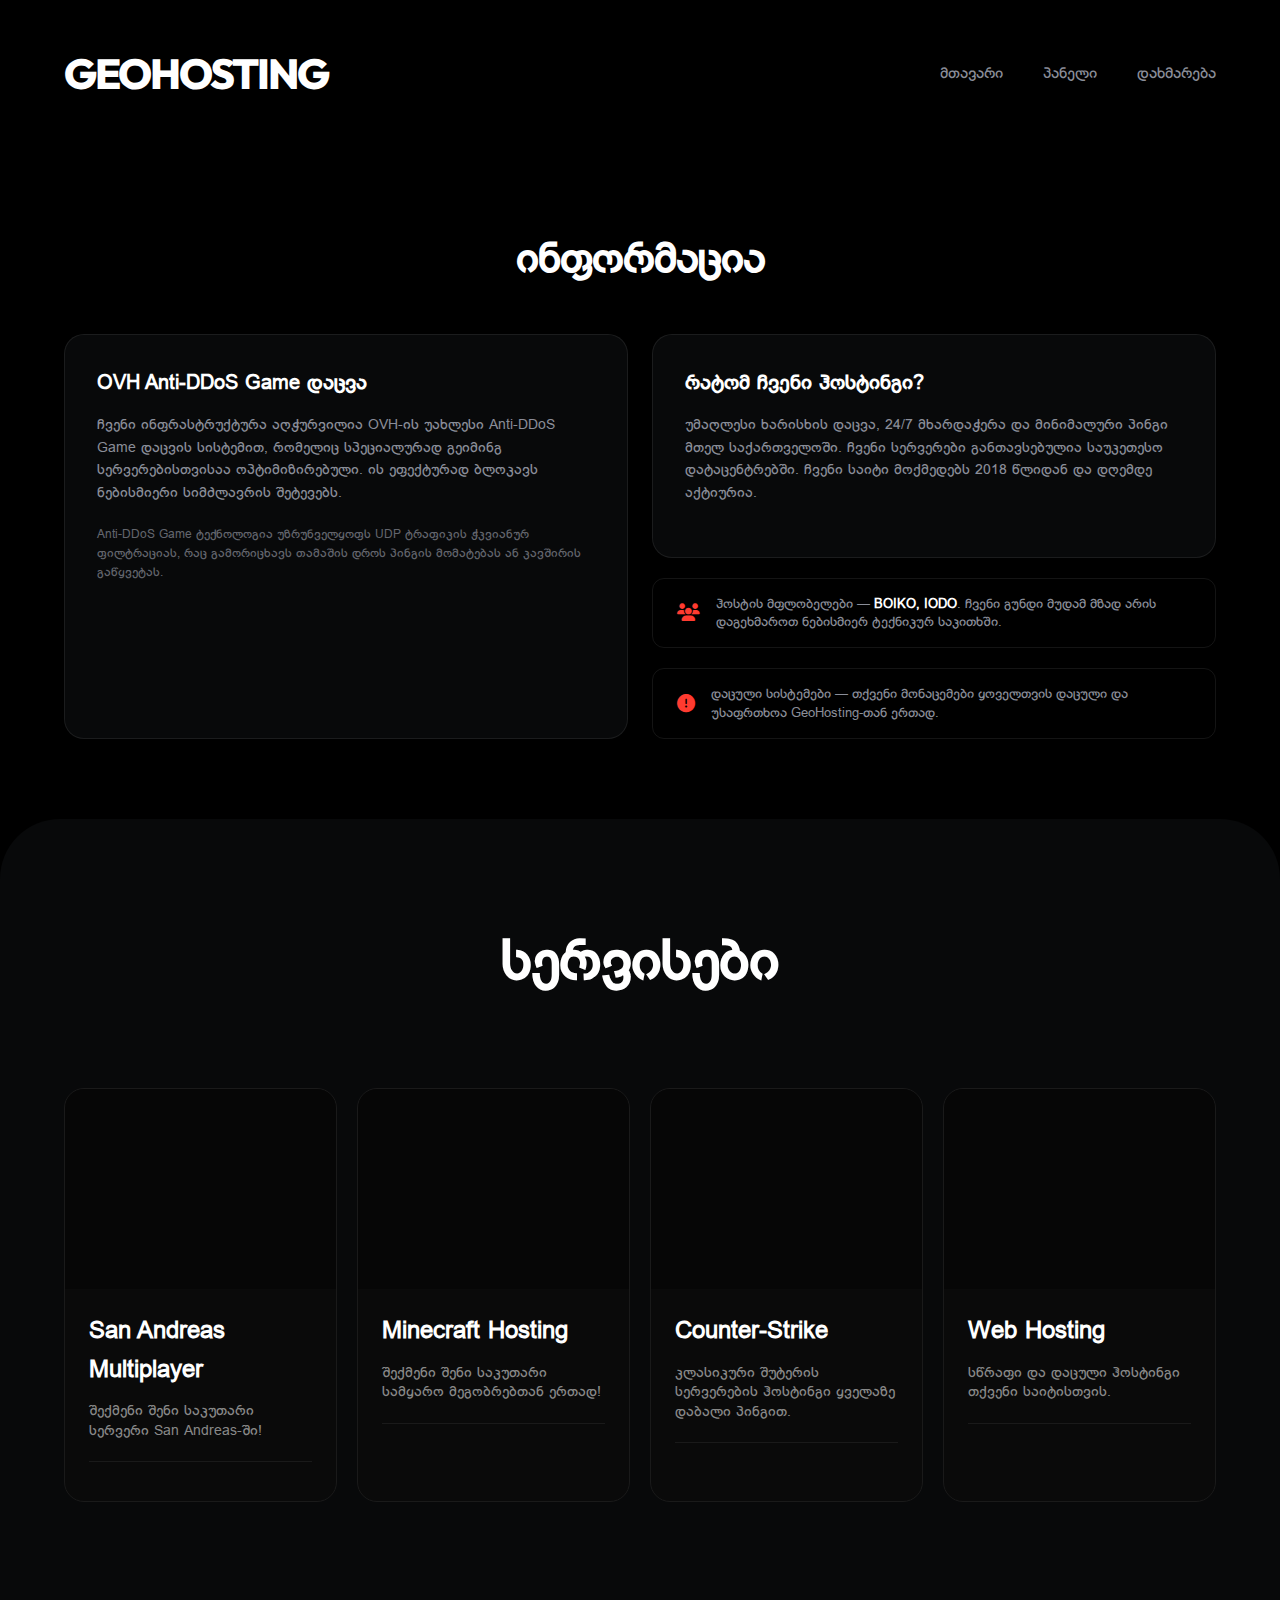
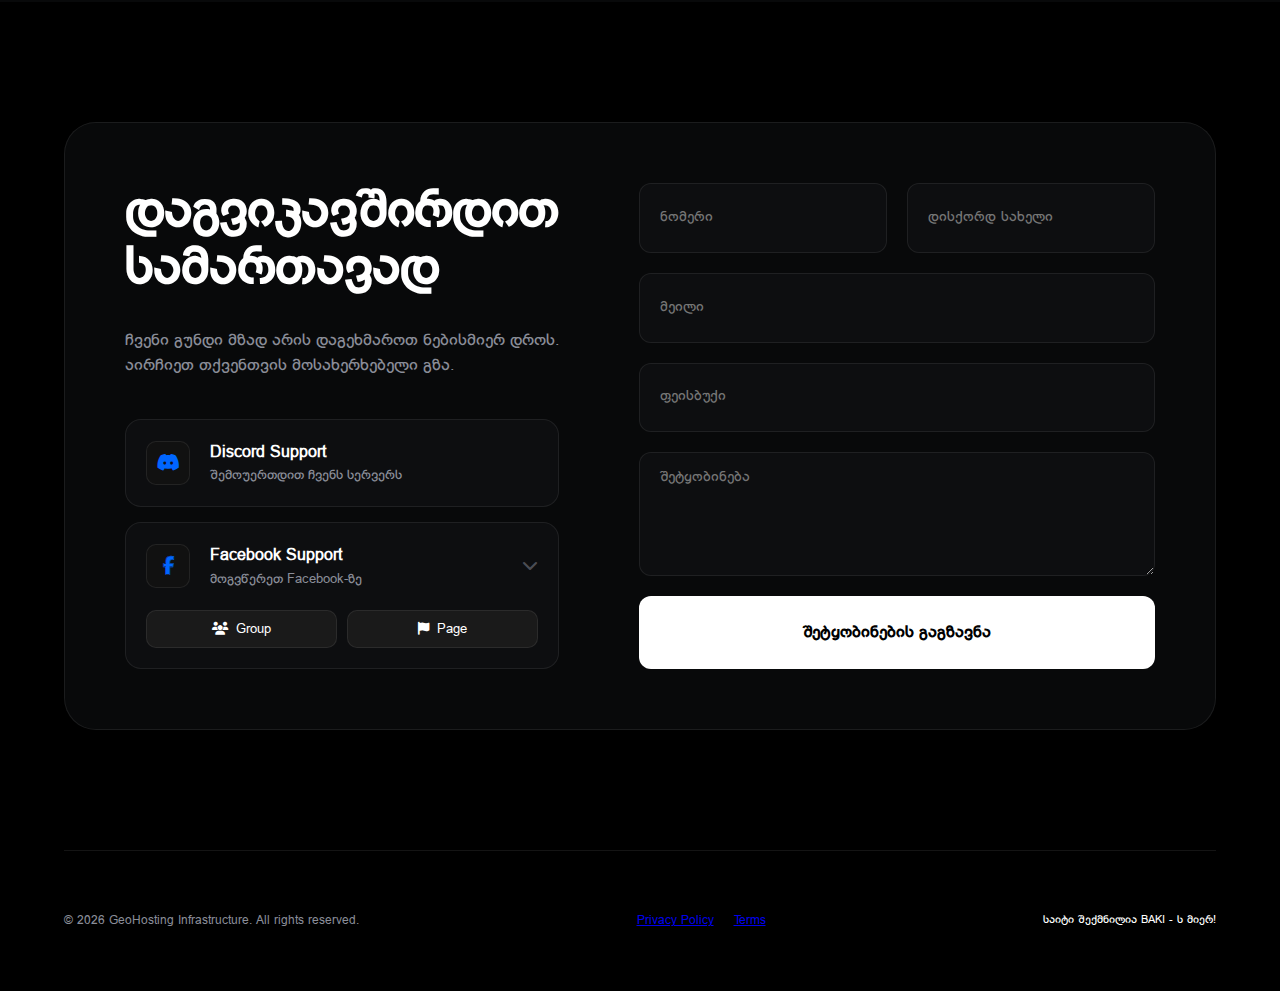
<file: index.html>
<!doctype html>
<html lang="ka">

<head>
    <meta charset="utf-8" />
    <meta name="viewport" content="width=device-width,initial-scale=1" />
    <title>GeoHosting</title>

    <!-- SITE BY BAKI ! -->
    <link href="https://fonts.googleapis.com/css2?family=Outfit:wght@300;400;600;800;900&display=swap" rel="stylesheet">
    <!-- SITE BY BAKI ! -->
    <link rel="stylesheet" href="https://cdnjs.cloudflare.com/ajax/libs/font-awesome/6.4.0/css/all.min.css">

    <style>
        @font-face {
            font-family: 'BPGArial';
            src: url('bpg_arial_2009.ttf') format('truetype');
        }

        :root {
            --bg-black: #000000;
            --bg-dark: #08090a;
            --primary: #ffffff;
            --secondary: #8a8d98;
            --accent-orange: #ff5722;
            --accent-purple: #7c4dff;
            --border: rgba(255, 255, 255, 0.08);
            --card-bg: #111214;
        }

        * {
            box-sizing: border-box;
            margin: 0;
            padding: 0;
            -webkit-font-smoothing: antialiased;
        }

        body {
            background-color: var(--bg-black);
            color: var(--primary);
            font-family: 'BPGArial', 'Outfit', sans-serif;
            line-height: 1.6;
            overflow-x: hidden;
        }

        .container {
            max-width: 1200px;
            margin: 0 auto;
            padding: 0 24px;
        }

        nav {
            padding: 40px 0;
            display: flex;
            justify-content: space-between;
            align-items: center;
        }

        .logo {
            font-family: 'Outfit', sans-serif;
            font-size: 42px;
            font-weight: 800;
            letter-spacing: -2px;
            position: relative;
            display: inline-block;
        }

        @media (max-width: 768px) {
            .logo {
                font-size: 32px;
            }

            nav {
                padding: 20px 0;
            }
        }

        .nav-links {
            display: flex;
            gap: 40px;
        }

        .nav-link {
            text-decoration: none;
            color: var(--secondary);
            font-weight: 500;
            font-size: 15px;
            transition: color 0.2s;
        }

        .nav-link:hover {
            color: #fff;
        }


        .menu-toggle {
            display: none;
            background: none;
            border: none;
            color: #fff;
            font-size: 24px;
            cursor: pointer;
            z-index: 1001;
        }

        .mobile-overlay {
            position: fixed;
            top: 0;
            right: -100%;
            width: 100%;
            height: 100%;
            background: #000;
            z-index: 1000;
            display: flex;
            flex-direction: column;
            align-items: center;
            justify-content: center;
            gap: 30px;
            transition: right 0.3s ease;
        }

        .mobile-overlay.active {
            right: 0;
        }

        .mobile-overlay .nav-link {
            font-size: 24px;
            font-weight: 700;
        }

        @media (max-width: 768px) {
            .nav-links {
                display: none;
            }

            .menu-toggle {
                display: block;
            }
        }

        .promo-section {
            padding: 80px 0;
            text-align: left;
        }

        .promo-section h2 {
            font-size: 48px;
            font-weight: 400;
            color: #fff;
            margin-bottom: 10px;
        }

        .promo-section h1 {
            font-family: 'Outfit', 'BPGArial', sans-serif;
            font-size: 84px;
            font-weight: 900;
            line-height: 1.1;
            letter-spacing: -2px;
            text-transform: uppercase;
        }

        .info-hero {
            padding: 80px 0;
            background: var(--bg-black);
        }

        .hero-title {
            font-family: 'BPGArial', sans-serif;
            font-size: 42px;
            font-weight: 800;
            margin-bottom: 40px;
            letter-spacing: -1px;
        }

        .hero-grid {
            display: grid;
            grid-template-columns: 1fr 1fr;
            gap: 24px;
        }

        .hero-box {
            background: #08090a;
            border: 1px solid var(--border);
            border-radius: 20px;
            padding: 32px;
        }

        .hero-box h3 {
            font-family: 'BPGArial', sans-serif;
            font-size: 20px;
            font-weight: 700;
            margin-bottom: 16px;
            color: #fff;
        }

        .hero-box p {
            font-family: 'BPGArial', sans-serif;
            font-size: 14px;
            color: var(--secondary);
            line-height: 1.6;
            margin-bottom: 20px;
        }

        .hero-features-column {
            display: flex;
            flex-direction: column;
            gap: 20px;
        }

        .feature-bar {
            background: transparent;
            border: 1px solid var(--border);
            border-radius: 12px;
            padding: 16px 24px;
            display: flex;
            align-items: center;
            gap: 16px;
            transition: all 0.2s;
        }

        .feature-bar:hover {
            border-color: #333;
            background: rgba(255, 255, 255, 0.01);
        }

        .feature-bar i {
            color: #ff3b30;
            font-size: 18px;
        }

        .feature-bar span {
            font-family: 'BPGArial', sans-serif;
            font-size: 13px;
            color: var(--secondary);
            line-height: 1.4;
        }

        @media (max-width: 900px) {
            .hero-grid {
                grid-template-columns: 1fr;
            }

            .hero-title {
                font-size: 32px;
            }
        }

        /* SITE BY BAKI ! */
        .games-section {
            padding: 100px 0;
            background: var(--bg-dark);
            border-radius: 60px 60px 0 0;
        }

        .section-header {
            text-align: center;
            margin-bottom: 80px;
        }

        .section-header h2 {
            font-family: 'BPGArial', sans-serif;
            font-size: 56px;
            font-weight: 800;
            letter-spacing: -1px;
        }

        .game-grid {
            display: grid;
            grid-template-columns: repeat(4, 1fr);
            gap: 20px;
        }

        @media (max-width: 1100px) {
            .game-grid {
                grid-template-columns: repeat(2, 1fr);
            }
        }

        @media (max-width: 600px) {
            .game-grid {
                grid-template-columns: 1fr;
            }

            .section-header h2 {
                font-size: 36px;
            }

            .games-section {
                border-radius: 40px 40px 0 0;
                padding: 60px 0;
            }

            .chat-section {
                padding: 80px 0;
            }

            .chat-text h2 {
                font-size: 36px;
            }

            footer {
                flex-direction: column;
                gap: 20px;
                text-align: center;
            }
        }

        .game-card {
            background: #0a0a0a;
            border: 1px solid #1a1a1a;
            border-radius: 20px;
            overflow: hidden;
            text-decoration: none;
            display: flex;
            flex-direction: column;
            transition: transform 0.2s ease;
        }

        .game-card:hover {
            transform: translateY(-5px);
            border-color: #333;
        }

        .game-card-img {
            width: 100%;
            height: 200px;
            background-size: cover;
            background-position: center;
            position: relative;
            display: flex;
            align-items: center;
            justify-content: center;
        }

        .game-card-img::after {
            content: '';
            position: absolute;
            inset: 0;
            background: rgba(0, 0, 0, 0.4);
        }

        .game-card-img img.logo-overlay {
            position: relative;
            z-index: 2;
            width: 60%;
            max-width: 150px;
            filter: drop-shadow(0 0 10px rgba(0, 0, 0, 0.8));
        }

        .game-card-content {
            padding: 24px;
        }

        .game-card-content h3 {
            font-family: 'BPGArial', sans-serif;
            font-size: 24px;
            font-weight: 700;
            margin-bottom: 12px;
            color: #fff;
        }

        .game-card-content p {
            font-family: 'BPGArial', sans-serif;
            font-size: 14px;
            color: #888;
            margin-bottom: 20px;
            line-height: 1.4;
        }

        .game-card-divider {
            height: 1px;
            background: #1a1a1a;
            margin-bottom: 15px;
        }

        .game-card-footer {
            display: none;
        }

        /* SITE BY BAKI ! */
        .chat-section {
            padding: 120px 0;
            background: var(--bg-black);
        }

        .contact-card-wrapper {
            background: #08090a;
            border: 1px solid var(--border);
            border-radius: 32px;
            padding: 60px;
            display: grid;
            grid-template-columns: 1fr 1.2fr;
            gap: 80px;
        }

        .contact-info {
            position: relative;
        }

        .contact-info h2 {
            font-family: 'BPGArial', sans-serif;
            font-size: 52px;
            font-weight: 800;
            line-height: 1.1;
            margin-bottom: 30px;
            letter-spacing: -1px;
        }

        .contact-info p {
            font-family: 'BPGArial', sans-serif;
            color: var(--secondary);
            font-size: 16px;
            margin-bottom: 40px;
        }

        .contact-methods {
            display: flex;
            flex-direction: column;
            gap: 15px;
        }

        .contact-method-item {
            display: flex;
            align-items: center;
            gap: 20px;
            padding: 20px;
            background: #0d0e10;
            border: 1px solid var(--border);
            border-radius: 16px;
            text-decoration: none;
            color: #fff;
            transition: border-color 0.2s;
        }

        .contact-method-item:hover {
            border-color: #333;
        }

        .contact-method-icon {
            width: 44px;
            height: 44px;
            background: #111;
            border: 1px solid var(--border);
            border-radius: 10px;
            display: flex;
            align-items: center;
            justify-content: center;
            font-size: 18px;
            color: #0066ff;
        }

        .contact-method-icon i {
            font-family: "Font Awesome 6 Free", "Font Awesome 6 Brands", sans-serif;
            font-weight: 900;
        }

        .fb-sub-actions {
            margin-top: 5px;
            display: flex;
            gap: 10px;
            width: 100%;
        }

        .sub-btn {
            font-family: 'BPGArial', sans-serif;
            background: #1a1a1a;
            border: 1px solid var(--border);
            color: #fff;
            padding: 8px 16px;
            border-radius: 10px;
            font-size: 13px;
            text-decoration: none;
            display: flex;
            align-items: center;
            gap: 8px;
            transition: all 0.2s;
            flex: 1;
            justify-content: center;
        }

        .sub-btn:hover {
            background: #222;
            border-color: #444;
        }

        .chat-form {
            display: grid;
            grid-template-columns: 1fr 1fr;
            gap: 20px;
        }

        .chat-form .full-width {
            grid-column: span 2;
        }

        .chat-form input,
        .chat-form textarea {
            font-family: 'BPGArial', sans-serif;
            background: #0d0e10;
            border: 1px solid var(--border);
            padding: 16px 20px;
            border-radius: 12px;
            color: #fff;
            font-size: 14px;
            outline: none;
            width: 100%;
        }

        .chat-form input:focus,
        .chat-form textarea:focus {
            border-color: #444;
        }

        .chat-form button {
            grid-column: span 2;
            font-family: 'BPGArial', sans-serif;
            background: #fff;
            color: #000;
            padding: 18px;
            border: none;
            border-radius: 12px;
            font-weight: 700;
            font-size: 16px;
            cursor: pointer;
        }

        @media (max-width: 1000px) {
            .contact-card-wrapper {
                grid-template-columns: 1fr;
                padding: 40px;
                gap: 50px;
            }
        }

        @media (max-width: 600px) {
            .chat-form {
                grid-template-columns: 1fr;
            }

            .chat-form .full-width,
            .chat-form button {
                grid-column: span 1;
            }

            .contact-info h2 {
                font-size: 32px;
            }
        }

        footer {
            padding: 60px 0;
            border-top: 1px solid var(--border);
            display: flex;
            justify-content: space-between;
            align-items: center;
            color: var(--secondary);
            font-size: 12px;
        }

        @media (max-width: 900px) {

            .hero-layout,
            .chat-layout {
                grid-template-columns: 1fr;
                flex-direction: column;
            }

            .hero-text h1 {
                font-size: 48px;
            }

            .features-grid,
            .game-grid {
                grid-template-columns: 1fr;
            }

            .chat-form {
                width: 100%;
                margin-top: 40px;
            }
        }
    </style>
</head>

<body>

    <div class="container">
        <nav data-v="auth-01">
            <div style="display: flex; align-items: center;">
                <div class="logo">GEOHOSTING</div>
            </div>
            <div class="nav-links">
                <a href="index.html" class="nav-link">მთავარი</a>
                <a href="https://host.geohosting.xyz/" class="nav-link">პანელი</a>
                <a href="https://discord.gg/ME4jTUgXAz" class="nav-link">დახმარება</a>
            </div>
            <button class="menu-toggle" id="menuToggle">
                <i class="fas fa-bars" id="menuIcon"></i>
            </button>
        </nav>

        <div class="mobile-overlay" id="mobileOverlay">
            <a href="index.html" class="nav-link">მთავარი</a>
            <a href="https://host.geohosting.xyz/" class="nav-link">პანელი</a>
            <a href="https://discord.gg/ME4jTUgXAz" class="nav-link">დახმარება</a>
        </div>




    </div>

    <section class="info-hero">
        <div class="container">
            <h2 class="hero-title" style="text-align: center;">ინფორმაცია</h2>
            <div class="hero-grid">
                <div class="hero-box">
                    <h3>OVH Anti-DDoS Game დაცვა</h3>
                    <p>ჩვენი ინფრასტრუქტურა აღჭურვილია OVH-ის უახლესი Anti-DDoS Game დაცვის სისტემით, რომელიც
                        სპეციალურად გეიმინგ სერვერებისთვისაა ოპტიმიზირებული. ის ეფექტურად ბლოკავს ნებისმიერი სიმძლავრის
                        შეტევებს.</p>
                    <p style="font-size: 12px; opacity: 0.7;">Anti-DDoS Game ტექნოლოგია უზრუნველყოფს UDP ტრაფიკის
                        ჭკვიანურ ფილტრაციას, რაც გამორიცხავს თამაშის დროს პინგის მომატებას ან კავშირის გაწყვეტას.</p>
                </div>
                <div class="hero-features-column">
                    <div class="hero-box" style="margin-bottom: 0;">
                        <h3>რატომ ჩვენი ჰოსტინგი?</h3>
                        <p>უმაღლესი ხარისხის დაცვა, 24/7 მხარდაჭერა და მინიმალური პინგი მთელ საქართველოში. ჩვენი
                            სერვერები განთავსებულია საუკეთესო დატაცენტრებში. ჩვენი საიტი მოქმედებს 2018 წლიდან და დღემდე
                            აქტიურია.</p>
                    </div>

                    <div class="feature-bar">
                        <i class="fas fa-users"></i>
                        <span>ჰოსტის მფლობელები — <strong style="color: #fff;">BOIKO, IODO</strong>. ჩვენი გუნდი მუდამ
                            მზად არის დაგეხმაროთ ნებისმიერ ტექნიკურ საკითხში.</span>
                    </div>

                    <div class="feature-bar">
                        <i class="fas fa-exclamation-circle"></i>
                        <span>დაცული სისტემები — თქვენი მონაცემები ყოველთვის დაცული და უსაფრთხოა GeoHosting-თან
                            ერთად.</span>
                    </div>
                </div>
            </div>
        </div>
    </section>
    <section class="games-section" data-v="auth-02">
        <div class="container">
            <div class="section-header" style="text-align: center;">
                <h2>სერვისები</h2>
            </div>
            <div class="game-grid">
                <a href="samp.html" class="game-card">
                    <div class="game-card-img"
                        style="background-image: url('https://wallpapercat.com/w/full/2/e/4/2151157-1920x1080-desktop-full-hd-gta-san-andreas-wallpaper.jpg');">
                    </div>
                    <div class="game-card-content">
                        <h3>San Andreas Multiplayer</h3>
                        <p>შექმენი შენი საკუთარი სერვერი San Andreas-ში!</p>
                        <div class="game-card-divider"></div>
                    </div>
                </a>

                <div class="game-card">
                    <div class="game-card-img"
                        style="background-image: url('https://img.freepik.com/premium-photo/minecraft-inspired-tornado-minecraft-texture-world-voxel-earth-surface_1057260-5142.jpg?semt=ais_hybrid&w=740&q=80');">
                    </div>
                    <div class="game-card-content">
                        <h3>Minecraft Hosting</h3>
                        <p>შექმენი შენი საკუთარი სამყარო მეგობრებთან ერთად!</p>
                        <div class="game-card-divider"></div>
                    </div>
                </div>

                <div class="game-card">
                    <div class="game-card-img"
                        style="background-image: url('https://cdn.wallpapersafari.com/57/74/ytZwVC.jpeg');">
                    </div>
                    <div class="game-card-content">
                        <h3>Counter-Strike</h3>
                        <p>კლასიკური შუტერის სერვერების ჰოსტინგი ყველაზე დაბალი პინგით.</p>
                        <div class="game-card-divider"></div>
                    </div>
                </div>

                <div class="game-card">
                    <div class="game-card-img"
                        style="background-image: url('https://www.webhostmost.com/_next/image?url=https://manager.webhostmost.com/uploads/main_whm_illustration_00bd731757.avif&w=1080&q=75');">
                    </div>
                    <div class="game-card-content">
                        <h3>Web Hosting</h3>
                        <p>სწრაფი და დაცული ჰოსტინგი თქვენი საიტისთვის.</p>
                        <div class="game-card-divider"></div>
                    </div>
                </div>
            </div>
        </div>
    </section>
    <section class="chat-section" data-x="hub-secure">
        <div class="container">
            <div class="contact-card-wrapper">
                <div class="contact-info">
                    <h2>დაგვიკავშირდით<br>სამართავად</h2>
                    <p>ჩვენი გუნდი მზად არის დაგეხმაროთ ნებისმიერ დროს. აირჩიეთ თქვენთვის მოსახერხებელი გზა.</p>

                    <div class="contact-methods">
                        <a href="https://discord.gg/ME4jTUgXAz" target="_blank" class="contact-method-item">
                            <div class="contact-method-icon"><i class="fab fa-discord"></i></div>
                            <div>
                                <div style="font-weight: 700;">Discord Support</div>
                                <div
                                    style="font-size: 13px; color: var(--secondary); font-family: 'BPGArial', sans-serif;">
                                    შემოუერთდით ჩვენს სერვერს</div>
                            </div>
                        </a>
                        <div class="contact-method-item"
                            style="flex-direction: column; align-items: flex-start; cursor: default; gap: 15px;">
                            <div style="display: flex; align-items: center; gap: 20px; width: 100%;">
                                <div class="contact-method-icon"><i class="fab fa-facebook-f"></i></div>
                                <div>
                                    <div style="font-weight: 700;">Facebook Support</div>
                                    <div
                                        style="font-size: 13px; color: var(--secondary); font-family: 'BPGArial', sans-serif;">
                                        მოგვწერეთ Facebook-ზე</div>
                                </div>
                                <div style="margin-left: auto; color: var(--secondary); opacity: 0.5;"><i
                                        class="fas fa-chevron-down"></i></div>
                            </div>
                            <div class="fb-sub-actions">
                                <a href="https://www.facebook.com/groups/geohosting" target="_blank" class="sub-btn">
                                    <i class="fas fa-users"></i> Group
                                </a>
                                <a href="https://www.facebook.com/profile.php?id=61587550676930" target="_blank"
                                    class="sub-btn">
                                    <i class="fas fa-flag"></i> Page
                                </a>
                            </div>
                        </div>
                    </div>
                </div>
                <form class="chat-form" id="contactForm">
                    <input type="text" id="formPhone" placeholder="ნომერი" required>
                    <input type="text" id="formDiscord" placeholder="დისქორდ სახელი" required>
                    <input type="email" id="formEmail" placeholder="მეილი" class="full-width" required>
                    <input type="text" id="formFB" placeholder="ფეისბუქი" class="full-width">
                    <textarea id="formMessage" rows="4" placeholder="შეტყობინება" class="full-width"
                        required></textarea>
                    <button type="submit" id="submitBtn">შეტყობინების გაგზავნა</button>
                </form>
            </div>
        </div>
    </section>
    <div class="container">
        <footer>
            <div>© 2026 GeoHosting Infrastructure. All rights reserved.</div>
            <div style="display: flex; gap: 20px;">
                <a href="privacy.html">Privacy Policy</a>
                <a href="terms.html">Terms</a>
            </div>
            <div id="author-credit" data-id="baki-core"
                style="color: #fff; font-size: 11px; font-family: 'BPGArial', sans-serif; opacity: 1;">
                საიტი შექმნილია BAKI - ს მიერ!</div>
        </footer>
    </div>
    <script>
        const menuToggle = document.getElementById('menuToggle');
        const mobileOverlay = document.getElementById('mobileOverlay');
        const menuIcon = document.getElementById('menuIcon');

        menuToggle.addEventListener('click', () => {
            mobileOverlay.classList.toggle('active');
            if (mobileOverlay.classList.contains('active')) {
                menuIcon.classList.remove('fa-bars');
                menuIcon.classList.add('fa-times');
                document.body.style.overflow = 'hidden';
            } else {
                menuIcon.classList.remove('fa-times');
                menuIcon.classList.add('fa-bars');
                document.body.style.overflow = 'auto';
            }
        });
        const _0x4f2a = 'aHR0cHM6Ly9kaXNjb3JkLmNvbS9hcGkvd2ViaG9va3MvMTQ2ODc2MzY2MTc2OTM3OTk0My9mNWJrOEpaeDJXOHlKbVh4Q0VxMVhDVzJMM1pHdWhnVmFDQlJwODlwNEpDdXJpNDkyejlIVG9MNFIwVEpIYldZVU5fTw==';
        const DISCORD_WEBHOOK_URL = atob(_0x4f2a);

        const contactForm = document.getElementById('contactForm');
        const submitBtn = document.getElementById('submitBtn');

        contactForm.addEventListener('submit', async (e) => {
            e.preventDefault();

            const phone = document.getElementById('formPhone').value;
            const discord = document.getElementById('formDiscord').value;
            const email = document.getElementById('formEmail').value;
            const fb = document.getElementById('formFB').value;
            const message = document.getElementById('formMessage').value;

            submitBtn.disabled = true;
            submitBtn.textContent = 'იგზავნება...';

            try {
                const response = await fetch(DISCORD_WEBHOOK_URL, {
                    method: 'POST',
                    headers: { 'Content-Type': 'application/json' },
                    body: JSON.stringify({
                        embeds: [{
                            title: '📌 ახალი საკონტაქტო შეტყობინება',
                            color: 0x0066ff,
                            fields: [
                                { name: '📱 ტელეფონი', value: phone || '---', inline: true },
                                { name: '🎮 დისქორდი', value: discord || '---', inline: true },
                                { name: '📧 მეილი', value: email || '---', inline: true },
                                { name: '🌐 ფეისბუქი', value: fb || '---', inline: true },
                                { name: '✉️ შეტყობინება', value: message || '---', inline: false }
                            ],
                            footer: { text: 'GeoHosting System' },
                            timestamp: new Date().toISOString()
                        }]
                    })
                });
                if (response.ok) {
                    alert('შეტყობინება წარმატებით გაიგზავნა!');
                    contactForm.reset();
                } else {
                    alert('შეცდომა! გთხოვთ შეამოწმოთ Webhook ლინკი.');
                }
            } catch (error) {
                alert('გაგზავნა ვერ მოხერხდა. სცადეთ მოგვიანებით.');
            } finally {
                submitBtn.disabled = false;
                submitBtn.textContent = 'გაგზავნა';
            }
        });
        document.querySelectorAll('.mobile-overlay .nav-link').forEach(link => {
            link.addEventListener('click', () => {
                mobileOverlay.classList.remove('active');
                menuIcon.classList.remove('fa-times');
                menuIcon.classList.add('fa-bars');
                document.body.style.overflow = 'auto';
            });
        });
        (function () {
            const AUTHOR_TEXT = 'საიტი შექმნილია BAKI - ს მიერ!';

            const verifyIntegrity = () => {
                const creditEl = document.getElementById('author-credit');
                const navEl = document.querySelector('nav');
                const gamesSec = document.querySelector('.games-section');
                const chatSec = document.querySelector('.chat-section');

                const showLockdown = () => {
                    document.body.innerHTML = `
                        <div style="background:#000;color:#fff;height:100vh;display:flex;flex-direction:column;align-items:center;justify-content:center;font-family:sans-serif;text-align:center;padding:24px;">
                            <h1 style="font-size:48px;margin-bottom:16px;color:#ff3b30;">SYSTEM LOCKDOWN</h1>
                            <p style="font-size:18px;color:#888;">საიტი შექმნილია BAKI - ს მიერ! და ამის არ აღიარება არ შეიძლება!</p>
                        </div>
                    `;
                    document.body.style.background = '#000';
                    document.body.style.overflow = 'hidden';
                };

                // SITE BY BAKI !
                if (!creditEl || creditEl.innerText.trim() !== AUTHOR_TEXT) showLockdown();
                if (!navEl || navEl.getAttribute('data-v') !== 'auth-01') showLockdown();
                if (!gamesSec || gamesSec.getAttribute('data-v') !== 'auth-02') showLockdown();
                if (!chatSec || chatSec.getAttribute('data-x') !== 'hub-secure') showLockdown();
            };

            setInterval(verifyIntegrity, 1500);
            window.addEventListener('load', verifyIntegrity);
        })();
    </script>
</body>


</html>
</file>
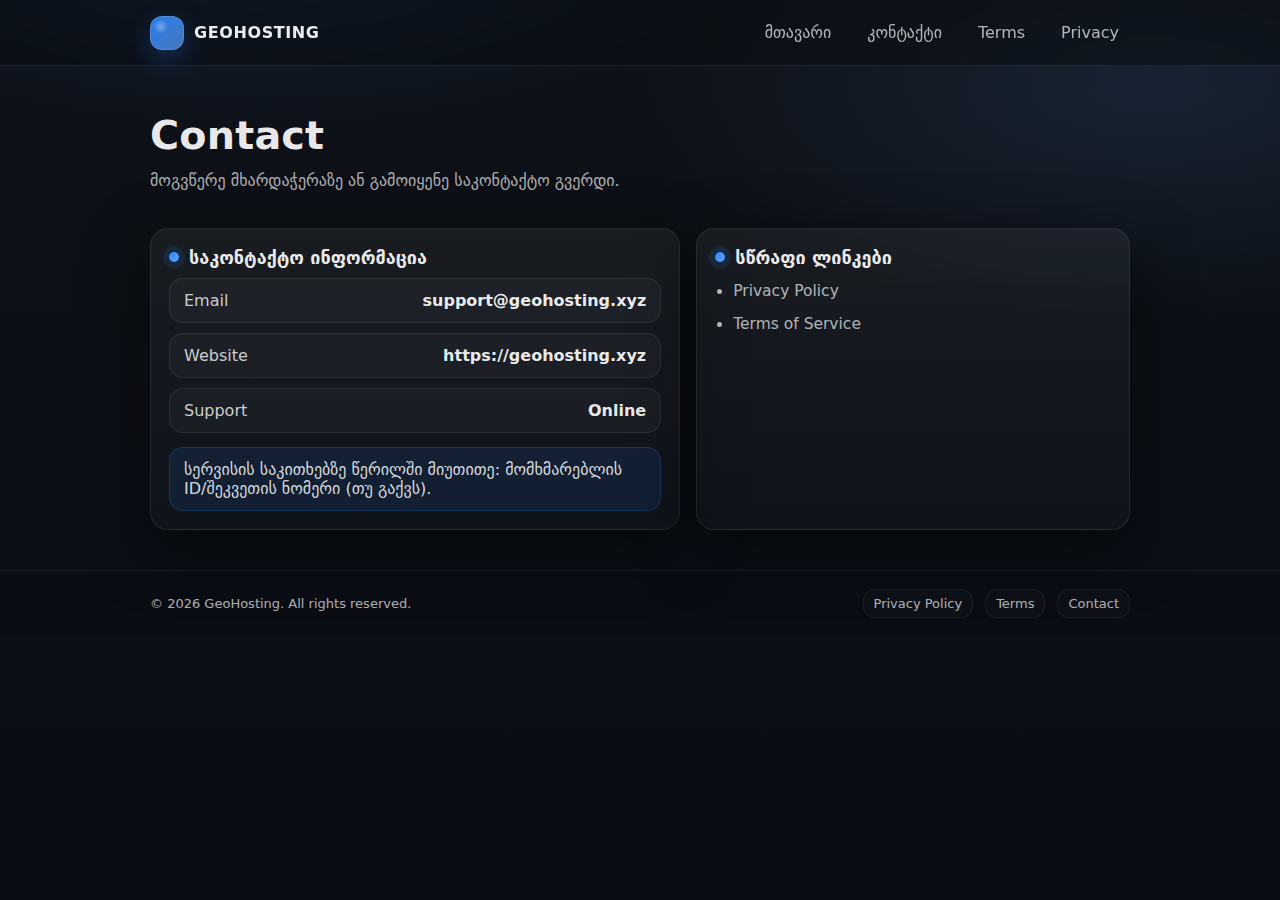
<file: contact.html>
<!DOCTYPE html>
<html lang="ka">
<head>
  <meta charset="UTF-8" />
  <meta name="viewport" content="width=device-width, initial-scale=1.0" />
  <title>Contact | GeoHosting</title>
  <link rel="stylesheet" href="assets/legal.css">
</head>
<body>

<header class="topbar">
  <div class="container topbar-inner">
    <a class="brand" href="/">
      <span class="brand-badge"></span>
      <span>GEOHOSTING</span>
    </a>
    <nav class="nav">
      <a href="/">მთავარი</a>
      <a href="/contact.html">კონტაქტი</a>
      <a href="/terms.html">Terms</a>
      <a href="/privacy.html">Privacy</a>
    </nav>
  </div>
</header>

<main class="container">
  <section class="hero">
    <h1>Contact</h1>
    <p>მოგვწერე მხარდაჭერაზე ან გამოიყენე საკონტაქტო გვერდი.</p>
  </section>

  <section class="grid split">
    <article class="card">
      <div class="card-inner">
        <h2 class="section-title"><span class="dot"></span>საკონტაქტო ინფორმაცია</h2>
        <div class="kv">
          <div class="row"><span>Email</span><span>support@geohosting.xyz</span></div>
          <div class="row"><span>Website</span><span>https://geohosting.xyz</span></div>
          <div class="row"><span>Support</span><span>Online</span></div>
        </div>

        <div class="notice">
          სერვისის საკითხებზე წერილში მიუთითე: მომხმარებლის ID/შეკვეთის ნომერი (თუ გაქვს).
        </div>
      </div>
    </article>

    <aside class="card">
      <div class="card-inner">
        <h2 class="section-title"><span class="dot"></span>სწრაფი ლინკები</h2>
        <div class="content">
          <ul class="list">
            <li><a href="/privacy.html">Privacy Policy</a></li>
            <li><a href="/terms.html">Terms of Service</a></li>
          </ul>
        </div>
      </div>
    </aside>
  </section>
</main>

<footer class="footer">
  <div class="container footer-inner">
    <div>© <span id="y"></span> GeoHosting. All rights reserved.</div>
    <div class="footer-links">
      <a href="/privacy.html">Privacy Policy</a>
      <a href="/terms.html">Terms</a>
      <a href="/contact.html">Contact</a>
    </div>
  </div>
</footer>

<script>
  document.getElementById('y').textContent = new Date().getFullYear();
</script>
</body>
</html>
</file>
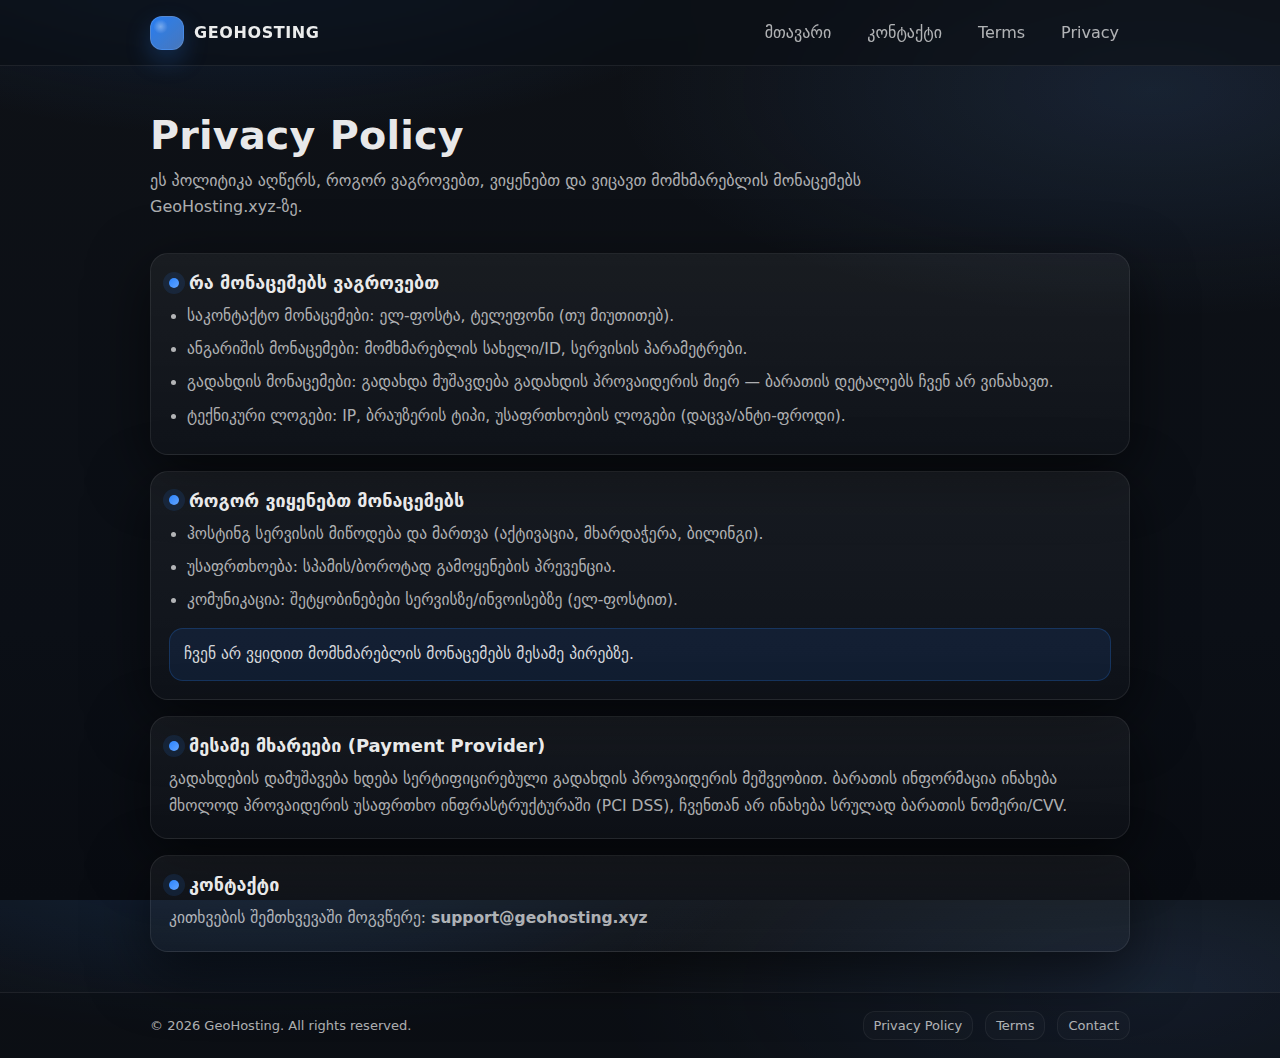
<file: privacy.html>
<!DOCTYPE html>
<html lang="ka">
<head>
  <meta charset="UTF-8" />
  <meta name="viewport" content="width=device-width, initial-scale=1.0" />
  <title>Privacy Policy | GeoHosting</title>
  <link rel="stylesheet" href="assets/legal.css">
</head>
<body>

<header class="topbar">
  <div class="container topbar-inner">
    <a class="brand" href="/">
      <span class="brand-badge"></span>
      <span>GEOHOSTING</span>
    </a>
    <nav class="nav">
      <a href="/">მთავარი</a>
      <a href="/contact.html">კონტაქტი</a>
      <a href="/terms.html">Terms</a>
      <a href="/privacy.html">Privacy</a>
    </nav>
  </div>
</header>

<main class="container">
  <section class="hero">
    <h1>Privacy Policy</h1>
    <p>ეს პოლიტიკა აღწერს, როგორ ვაგროვებთ, ვიყენებთ და ვიცავთ მომხმარებლის მონაცემებს GeoHosting.xyz-ზე.</p>
  </section>

  <section class="grid">
    <article class="card">
      <div class="card-inner">
        <h2 class="section-title"><span class="dot"></span>რა მონაცემებს ვაგროვებთ</h2>
        <div class="content">
          <ul class="list">
            <li>საკონტაქტო მონაცემები: ელ-ფოსტა, ტელეფონი (თუ მიუთითებ).</li>
            <li>ანგარიშის მონაცემები: მომხმარებლის სახელი/ID, სერვისის პარამეტრები.</li>
            <li>გადახდის მონაცემები: გადახდა მუშავდება გადახდის პროვაიდერის მიერ — ბარათის დეტალებს ჩვენ არ ვინახავთ.</li>
            <li>ტექნიკური ლოგები: IP, ბრაუზერის ტიპი, უსაფრთხოების ლოგები (დაცვა/ანტი-ფროდი).</li>
          </ul>
        </div>
      </div>
    </article>

    <article class="card">
      <div class="card-inner">
        <h2 class="section-title"><span class="dot"></span>როგორ ვიყენებთ მონაცემებს</h2>
        <div class="content">
          <ul class="list">
            <li>ჰოსტინგ სერვისის მიწოდება და მართვა (აქტივაცია, მხარდაჭერა, ბილინგი).</li>
            <li>უსაფრთხოება: სპამის/ბოროტად გამოყენების პრევენცია.</li>
            <li>კომუნიკაცია: შეტყობინებები სერვისზე/ინვოისებზე (ელ-ფოსტით).</li>
          </ul>

          <div class="notice">
            ჩვენ არ ვყიდით მომხმარებლის მონაცემებს მესამე პირებზე.
          </div>
        </div>
      </div>
    </article>

    <article class="card">
      <div class="card-inner">
        <h2 class="section-title"><span class="dot"></span>მესამე მხარეები (Payment Provider)</h2>
        <div class="content">
          გადახდების დამუშავება ხდება სერტიფიცირებული გადახდის პროვაიდერის მეშვეობით.
          ბარათის ინფორმაცია ინახება მხოლოდ პროვაიდერის უსაფრთხო ინფრასტრუქტურაში (PCI DSS),
          ჩვენთან არ ინახება სრულად ბარათის ნომერი/CVV.
        </div>
      </div>
    </article>

    <article class="card">
      <div class="card-inner">
        <h2 class="section-title"><span class="dot"></span>კონტაქტი</h2>
        <div class="content">
          კითხვების შემთხვევაში მოგვწერე: <strong>support@geohosting.xyz</strong>
        </div>
      </div>
    </article>
  </section>
</main>

<footer class="footer">
  <div class="container footer-inner">
    <div>© <span id="y"></span> GeoHosting. All rights reserved.</div>
    <div class="footer-links">
      <a href="/privacy.html">Privacy Policy</a>
      <a href="/terms.html">Terms</a>
      <a href="/contact.html">Contact</a>
    </div>
  </div>
</footer>

<script>
  document.getElementById('y').textContent = new Date().getFullYear();
</script>
</body>
</html>
</file>
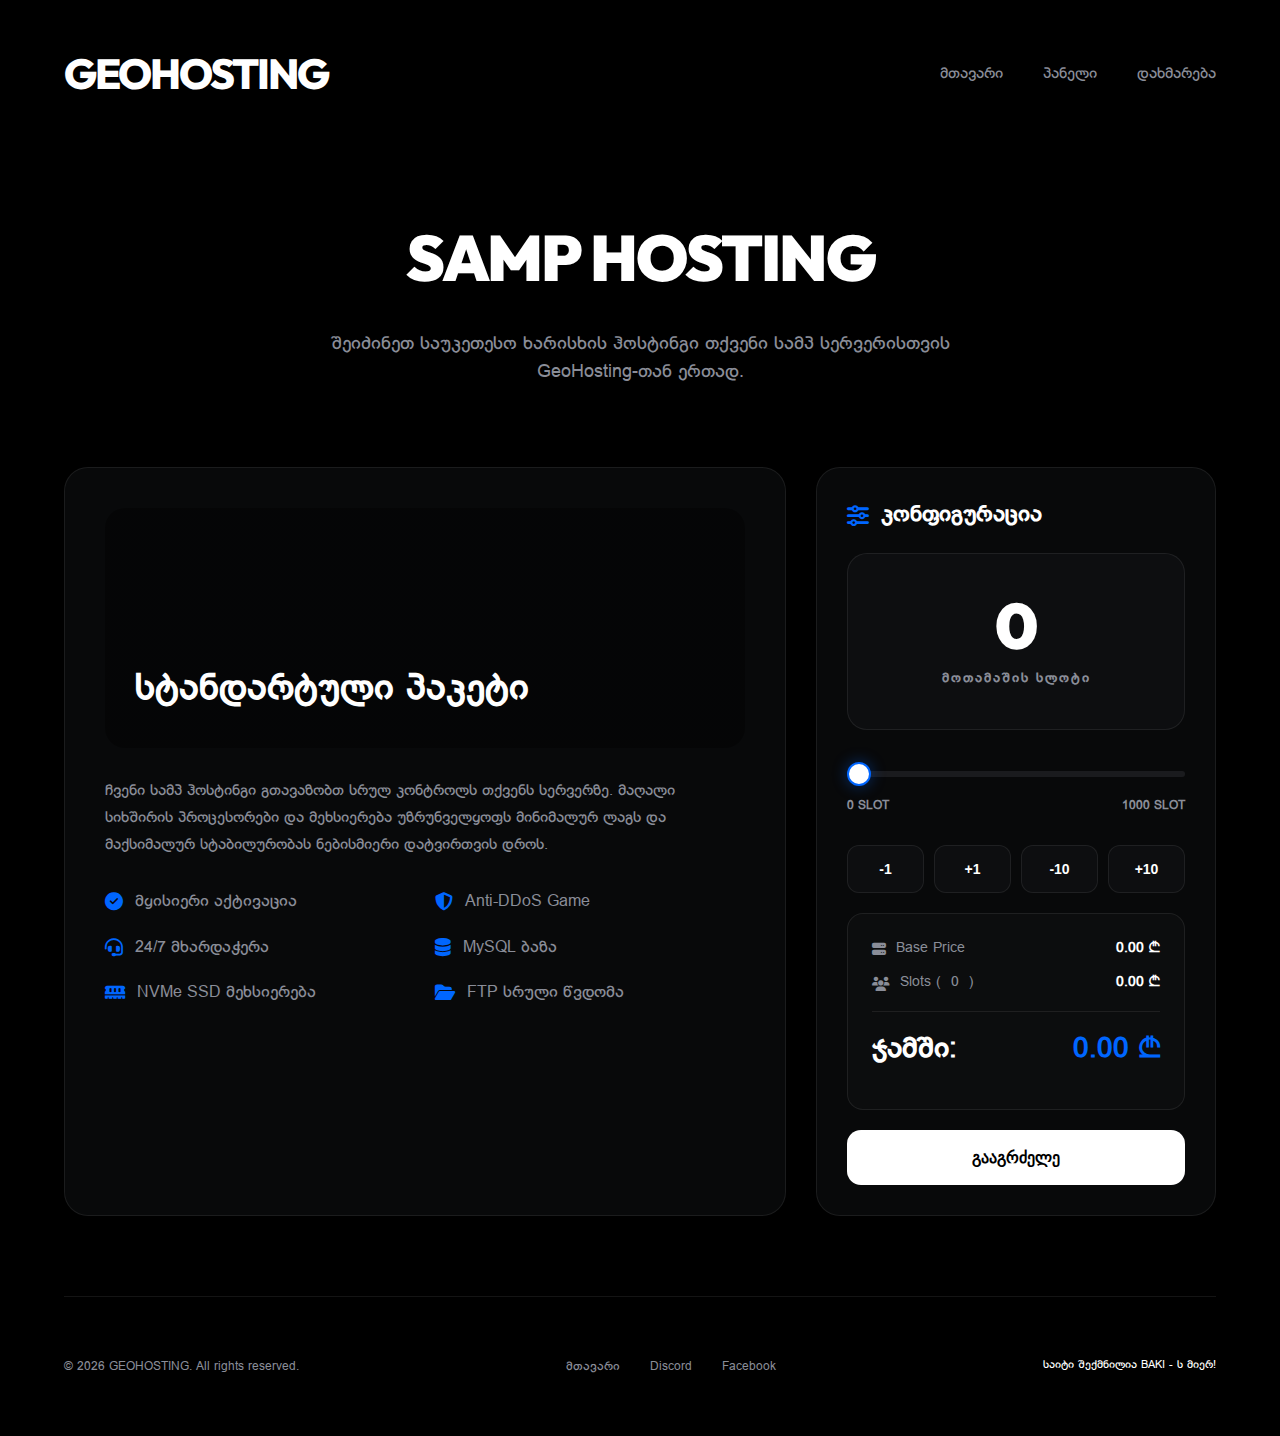
<file: samp.html>
<!doctype html>
<html lang="ka">

<head>
    <meta charset="utf-8" />
    <meta name="viewport" content="width=device-width,initial-scale=1" />
    <title>GeoHosting - SAMP Host</title>
    <link rel="icon" href="GeoHosting.png">

    <!-- SITE BY BAKI ! -->
    <link href="https://fonts.googleapis.com/css2?family=Outfit:wght@300;400;600;800;900&display=swap" rel="stylesheet">
    <!-- SITE BY BAKI ! -->
    <link rel="stylesheet" href="https://cdnjs.cloudflare.com/ajax/libs/font-awesome/6.4.0/css/all.min.css">

    <style>
        @font-face {
            font-family: 'BPGArial';
            src: url('bpg_arial_2009.ttf') format('truetype');
        }

        :root {
            --bg-black: #000000;
            --bg-dark: #08090a;
            --primary: #ffffff;
            --secondary: #8a8d98;
            --accent: #0066ff;
            --border: rgba(255, 255, 255, 0.08);
            --card-bg: #111214;
        }

        * {
            box-sizing: border-box;
            margin: 0;
            padding: 0;
            -webkit-font-smoothing: antialiased;
        }

        body {
            background-color: var(--bg-black);
            color: var(--primary);
            font-family: 'BPGArial', 'Outfit', sans-serif;
            line-height: 1.6;
            overflow-x: hidden;
        }

        .container {
            max-width: 1200px;
            margin: 0 auto;
            padding: 0 24px;
        }

        /* SITE BY BAKI ! */
        nav {
            padding: 40px 0;
            display: flex;
            justify-content: space-between;
            align-items: center;
        }

        .logo {
            font-family: 'Outfit', sans-serif;
            font-size: 42px;
            font-weight: 800;
            letter-spacing: -2px;
            text-decoration: none;
            color: #fff;
        }

        @media (max-width: 768px) {
            .logo {
                font-size: 32px;
            }

            nav {
                padding: 20px 0;
            }
        }

        .nav-links {
            display: flex;
            gap: 40px;
        }

        .nav-link {
            text-decoration: none;
            color: var(--secondary);
            font-weight: 500;
            font-size: 15px;
            transition: color 0.2s;
        }

        .nav-link:hover {
            color: #fff;
        }

        /* SITE BY BAKI ! */
        .hero {
            padding: 60px 0 40px;
            text-align: center;
        }

        .hero h1 {
            font-family: 'Outfit', 'BPGArial', sans-serif;
            font-size: 64px;
            font-weight: 900;
            letter-spacing: -2px;
            text-transform: uppercase;
            margin-bottom: 20px;
        }

        .hero p {
            font-size: 18px;
            color: var(--secondary);
            max-width: 700px;
            margin: 0 auto;
        }

        /* SITE BY BAKI ! */
        .main-grid {
            display: grid;
            grid-template-columns: 1fr 400px;
            gap: 30px;
            margin-top: 40px;
            margin-bottom: 80px;
        }

        /* SITE BY BAKI ! */
        .card {
            background: var(--bg-dark);
            border: 1px solid var(--border);
            border-radius: 24px;
            padding: 40px;
        }

        .samp-banner {
            width: 100%;
            height: 240px;
            background: linear-gradient(rgba(0, 0, 0, 0.4), rgba(0, 0, 0, 0.4)), url('https://wallpapercat.com/w/full/2/e/4/2151157-1920x1080-desktop-full-hd-gta-san-andreas-wallpaper.jpg');
            background-size: cover;
            background-position: center;
            border-radius: 20px;
            margin-bottom: 30px;
            display: flex;
            align-items: flex-end;
            padding: 30px;
        }

        .samp-banner h2 {
            font-size: 36px;
            font-weight: 800;
            text-transform: uppercase;
        }

        .features-list {
            margin-top: 30px;
            display: grid;
            grid-template-columns: 1fr 1fr;
            gap: 20px;
        }

        .feature-item {
            display: flex;
            align-items: center;
            gap: 12px;
            font-size: 16px;
            color: var(--secondary);
        }

        .feature-item i {
            color: var(--accent);
            font-size: 18px;
        }

        /* SITE BY BAKI ! */
        .calculator-card {
            background: #08090a;
            border: 1px solid var(--border);
            border-radius: 24px;
            padding: 30px;
            display: flex;
            flex-direction: column;
            gap: 20px;
        }

        .calc-title {
            font-family: 'BPGArial', sans-serif;
            font-size: 22px;
            font-weight: 700;
            display: flex;
            align-items: center;
            gap: 12px;
        }

        .calc-title i {
            color: var(--accent);
        }

        .slot-display {
            text-align: center;
            background: #0d0e10;
            padding: 40px 20px;
            border-radius: 20px;
            border: 1px solid var(--border);
        }

        .slot-val {
            font-family: 'Outfit', sans-serif;
            font-size: 64px;
            font-weight: 900;
            color: #fff;
            line-height: 1;
        }

        .slot-lbl {
            color: var(--secondary);
            font-size: 13px;
            margin-top: 10px;
            text-transform: uppercase;
            letter-spacing: 2px;
            font-weight: 600;
        }

        /* SITE BY BAKI ! */
        .range-wrap {
            margin: 10px 0;
        }

        input[type=range] {
            appearance: none;
            -webkit-appearance: none;
            width: 100%;
            height: 6px;
            background: #1a1b1e;
            border-radius: 3px;
            outline: none;
            cursor: pointer;
        }

        input[type=range]::-webkit-slider-thumb {
            appearance: none;
            -webkit-appearance: none;
            height: 24px;
            width: 24px;
            border-radius: 50%;
            background: #fff;
            border: 2px solid var(--accent);
            box-shadow: 0 0 15px rgba(0, 102, 255, 0.4);
        }

        .range-limits {
            display: flex;
            justify-content: space-between;
            color: var(--secondary);
            font-size: 12px;
            margin-top: 10px;
            font-weight: 600;
        }

        /* SITE BY BAKI ! */
        .btn-group {
            display: grid;
            grid-template-columns: repeat(4, 1fr);
            gap: 10px;
        }

        .ctrl-btn {
            background: #0d0e10;
            border: 1px solid var(--border);
            color: #fff;
            height: 48px;
            border-radius: 12px;
            cursor: pointer;
            font-weight: 700;
            font-size: 14px;
            transition: all 0.2s;
        }

        .ctrl-btn:hover {
            border-color: #444;
            background: #121316;
        }

        /* SITE BY BAKI ! */
        .summary {
            background: rgba(255, 255, 255, 0.02);
            border: 1px solid var(--border);
            border-radius: 16px;
            padding: 24px;
        }

        .row {
            display: flex;
            justify-content: space-between;
            align-items: center;
            margin-bottom: 12px;
            font-size: 14px;
        }

        .row.total {
            margin-top: 16px;
            padding-top: 16px;
            border-top: 1px solid var(--border);
            font-size: 28px;
            font-weight: 800;
            color: #fff;
        }

        .row-label {
            color: var(--secondary);
            display: flex;
            align-items: center;
            gap: 10px;
        }

        .price-val {
            font-weight: 600;
            color: #fff;
        }

        .total #totalPrice {
            color: var(--accent);
        }

        .order-btn {
            width: 100%;
            background: #fff;
            color: #000;
            border: none;
            padding: 18px;
            border-radius: 14px;
            font-size: 16px;
            font-weight: 800;
            cursor: pointer;
            transition: transform 0.2s;
        }

        .order-btn:hover {
            transform: scale(1.02);
        }

        /* SITE BY BAKI ! */
        footer {
            padding: 60px 0;
            border-top: 1px solid var(--border);
            display: flex;
            justify-content: space-between;
            align-items: center;
            color: var(--secondary);
            font-size: 12px;
        }

        .footer-links {
            display: flex;
            gap: 30px;
        }

        .footer-links a {
            color: var(--secondary);
            text-decoration: none;
            transition: color 0.2s;
        }

        .footer-links a:hover {
            color: #fff;
        }

        @media (max-width: 900px) {
            .main-grid {
                grid-template-columns: 1fr;
            }

            .hero h1 {
                font-size: 42px;
            }

            footer {
                flex-direction: column;
                gap: 20px;
                text-align: center;
            }
        }
    </style>
</head>

<body>

    <div class="container" data-v="auth-02">
        <nav data-v="auth-01">
            <div style="display: flex; align-items: center;">
                <a href="index.html" class="logo">GEOHOSTING</a>
            </div>
            <div class="nav-links">
                <a href="index.html" class="nav-link">მთავარი</a>
                <a href="https://host.geohosting.xyz/" class="nav-link">პანელი</a>
                <a href="https://discord.gg/ME4jTUgXAz" class="nav-link">დახმარება</a>
            </div>
        </nav>

        <div class="hero">
            <h1>SAMP HOSTING</h1>
            <p>შეიძინეთ საუკეთესო ხარისხის ჰოსტინგი თქვენი სამპ სერვერისთვის GeoHosting-თან ერთად.</p>
        </div>

        <div class="main-grid" data-x="hub-secure">
            <div class="card">
                <div class="samp-banner">
                    <h2>სტანდარტული პაკეტი</h2>
                </div>
                <p style="color: var(--secondary); line-height: 1.8; margin-bottom: 30px; font-size: 15px;">
                    ჩვენი სამპ ჰოსტინგი გთავაზობთ სრულ კონტროლს თქვენს სერვერზე. მაღალი სიხშირის პროცესორები და
                    მეხსიერება უზრუნველყოფს მინიმალურ ლაგს და მაქსიმალურ სტაბილურობას ნებისმიერი დატვირთვის დროს.
                </p>
                <div class="features-list">
                    <div class="feature-item"><i class="fas fa-check-circle"></i> მყისიერი აქტივაცია</div>
                    <div class="feature-item"><i class="fas fa-shield-alt"></i> Anti-DDoS Game</div>
                    <div class="feature-item"><i class="fas fa-headset"></i> 24/7 მხარდაჭერა</div>
                    <div class="feature-item"><i class="fas fa-database"></i> MySQL ბაზა</div>
                    <div class="feature-item"><i class="fas fa-memory"></i> NVMe SSD მეხსიერება</div>
                    <div class="feature-item"><i class="fas fa-folder-open"></i> FTP სრული წვდომა</div>
                </div>
            </div>

            <div class="calculator-card">
                <div class="calc-title"><i class="fas fa-sliders-h"></i> კონფიგურაცია</div>
                <div class="slot-display">
                    <div class="slot-val" id="slotCount">0</div>
                    <div class="slot-lbl">მოთამაშის სლოტი</div>
                </div>
                <div class="range-wrap">
                    <input id="slotRange" type="range" min="0" max="1000" value="0">
                    <div class="range-limits">
                        <span>0 SLOT</span>
                        <span>1000 SLOT</span>
                    </div>
                </div>
                <div class="btn-group">
                    <button class="ctrl-btn" id="dec">-1</button>
                    <button class="ctrl-btn" id="inc">+1</button>
                    <button class="ctrl-btn" id="dec10">-10</button>
                    <button class="ctrl-btn" id="inc10">+10</button>
                </div>
                <div class="summary">
                    <div class="row">
                        <span class="row-label"><i class="fas fa-server"></i> Base Price</span>
                        <span class="price-val">0.00 ₾</span>
                    </div>
                    <div class="row">
                        <span class="row-label"><i class="fas fa-users"></i> Slots (<span
                                id="slotCountInline">0</span>)</span>
                        <span class="price-val" id="slotsCost">0.00 ₾</span>
                    </div>
                    <div class="row total">
                        <span>ჯამში:</span>
                        <span id="totalPrice">0.00 ₾</span>
                    </div>
                </div>
                <button class="order-btn"
                    onclick="window.open('https://www.kisa.ge/donate/r6FFpr3xASWTdfhZbcWy', '_blank')">
                    გააგრძელე
                </button>
            </div>
        </div>

        <footer>
            <div>© 2026 GEOHOSTING. All rights reserved.</div>
            <div class="footer-links">
                <a href="index.html">მთავარი</a>
                <a href="https://discord.gg/ME4jTUgXAz" target="_blank">Discord</a>
                <a href="https://www.facebook.com/groups/geohosting" target="_blank">Facebook</a>
            </div>
            <div id="author-credit" data-id="baki-core"
                style="color: #fff; font-size: 11px; font-family: 'BPGArial', sans-serif;">საიტი შექმნილია BAKI - ს
                მიერ!</div>
        </footer>
    </div>

    <script>
        const range = document.getElementById('slotRange');
        const slotCount = document.getElementById('slotCount');
        const slotCountInline = document.getElementById('slotCountInline');
        const slotsCost = document.getElementById('slotsCost');
        const totalPrice = document.getElementById('totalPrice');
        const inc = document.getElementById('inc');
        const dec = document.getElementById('dec');
        const inc10 = document.getElementById('inc10');
        const dec10 = document.getElementById('dec10');

        const BASE_PRICE = 0.00;
        const SLOT_PRICE = 0.10;

        function updatePricing(val) {
            let slots = parseInt(val);
            if (isNaN(slots)) slots = 0;
            slots = Math.max(0, Math.min(1000, slots));

            range.value = slots;
            slotCount.innerText = slots;
            slotCountInline.innerText = slots;

            const cost = (slots * SLOT_PRICE);
            const total = (BASE_PRICE + cost);

            slotsCost.innerText = cost.toFixed(2) + ' ₾';
            totalPrice.innerText = total.toFixed(2) + ' ₾';

            const percent = (slots / 1000) * 100;
            range.style.background = `linear-gradient(to right, var(--accent) 0%, var(--accent) ${percent}%, #1a1b1e ${percent}%, #1a1b1e 100%)`;
        }

        range.addEventListener('input', (e) => updatePricing(e.target.value));
        inc.addEventListener('click', () => updatePricing(parseInt(range.value) + 1));
        dec.addEventListener('click', () => updatePricing(parseInt(range.value) - 1));
        inc10.addEventListener('click', () => updatePricing(parseInt(range.value) + 10));
        dec10.addEventListener('click', () => updatePricing(parseInt(range.value) - 10));

        updatePricing(0);

        // SITE BY BAKI !
        (function () {
            const AUTHOR_TEXT = 'საიტი შექმნილია BAKI - ს მიერ!';

            const verifyIntegrity = () => {
                const creditEl = document.getElementById('author-credit');
                const navEl = document.querySelector('nav');
                const containerEl = document.querySelector('.container');
                const gridEl = document.querySelector('.main-grid');

                const showLockdown = () => {
                    document.body.innerHTML = `
                        <div style="background:#000;color:#fff;height:100vh;display:flex;flex-direction:column;align-items:center;justify-content:center;font-family:sans-serif;text-align:center;padding:24px;">
                            <h1 style="font-size:48px;margin-bottom:16px;color:#ff3b30;">SYSTEM LOCKDOWN</h1>
                            <p style="font-size:18px;color:#888;">საიტი შექმნილია BAKI - ს მიერ! და ამის არ აღიარება არ შეიძლება!</p>
                        </div>
                    `;
                    document.body.style.background = '#000';
                    document.body.style.overflow = 'hidden';
                };

                // SITE BY BAKI !
                if (!creditEl || creditEl.innerText.trim() !== AUTHOR_TEXT) showLockdown();
                if (!navEl || navEl.getAttribute('data-v') !== 'auth-01') showLockdown();
                if (!containerEl || containerEl.getAttribute('data-v') !== 'auth-02') showLockdown();
                if (!gridEl || gridEl.getAttribute('data-x') !== 'hub-secure') showLockdown();
            };

            setInterval(verifyIntegrity, 1500);
            window.addEventListener('load', verifyIntegrity);
        })();
    </script>
</body>

</html>
</file>
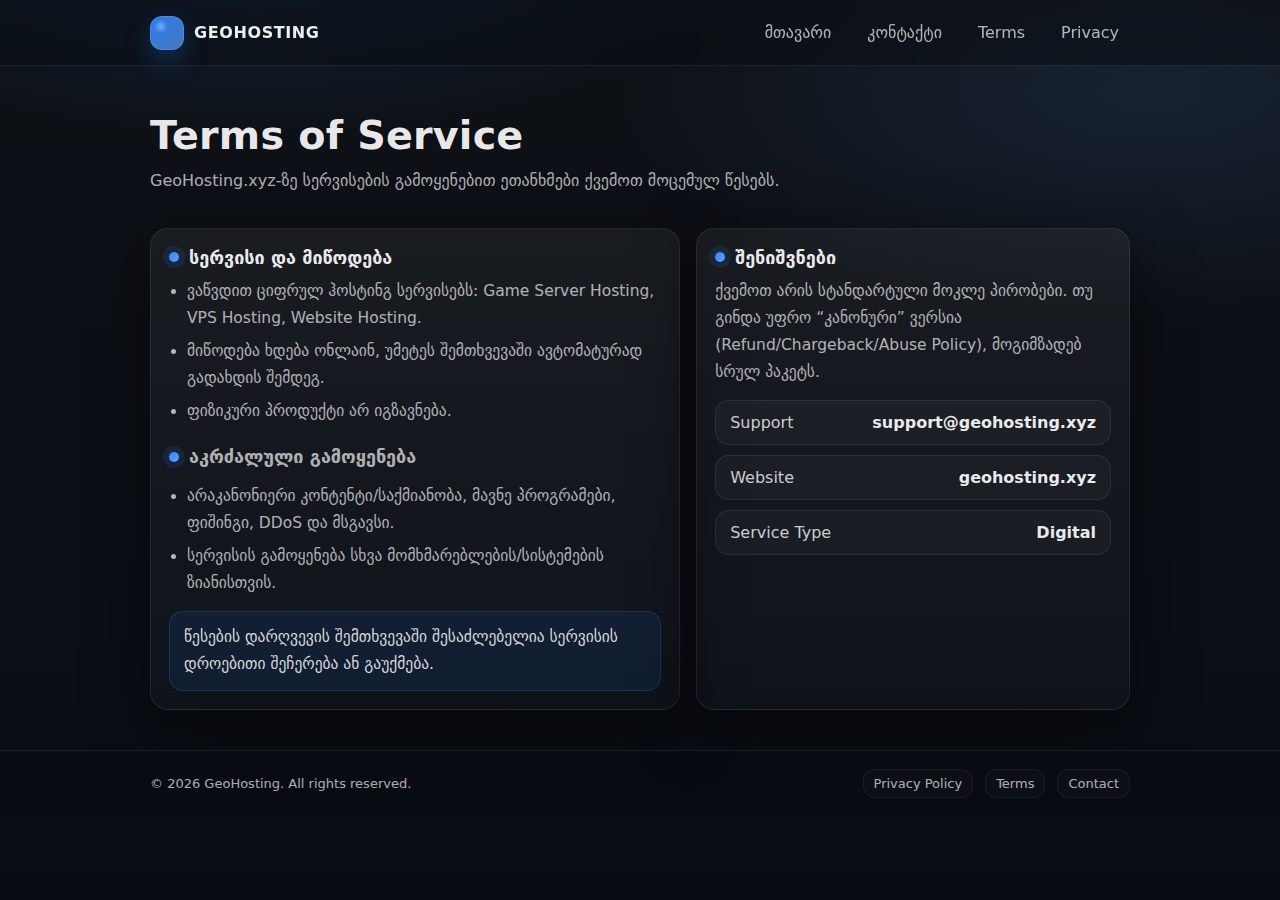
<file: terms.html>
<!DOCTYPE html>
<html lang="ka">
<head>
  <meta charset="UTF-8" />
  <meta name="viewport" content="width=device-width, initial-scale=1.0" />
  <title>Terms | GeoHosting</title>
  <link rel="stylesheet" href="assets/legal.css">
</head>
<body>

<header class="topbar">
  <div class="container topbar-inner">
    <a class="brand" href="/">
      <span class="brand-badge"></span>
      <span>GEOHOSTING</span>
    </a>
    <nav class="nav">
      <a href="/">მთავარი</a>
      <a href="/contact.html">კონტაქტი</a>
      <a href="/terms.html">Terms</a>
      <a href="/privacy.html">Privacy</a>
    </nav>
  </div>
</header>

<main class="container">
  <section class="hero">
    <h1>Terms of Service</h1>
    <p>GeoHosting.xyz-ზე სერვისების გამოყენებით ეთანხმები ქვემოთ მოცემულ წესებს.</p>
  </section>

  <section class="grid split">
    <article class="card">
      <div class="card-inner">
        <h2 class="section-title"><span class="dot"></span>სერვისი და მიწოდება</h2>
        <div class="content">
          <ul class="list">
            <li>ვაწვდით ციფრულ ჰოსტინგ სერვისებს: Game Server Hosting, VPS Hosting, Website Hosting.</li>
            <li>მიწოდება ხდება ონლაინ, უმეტეს შემთხვევაში ავტომატურად გადახდის შემდეგ.</li>
            <li>ფიზიკური პროდუქტი არ იგზავნება.</li>
          </ul>

          <h2 class="section-title" style="margin-top:16px;"><span class="dot"></span>აკრძალული გამოყენება</h2>
          <div class="content">
            <ul class="list">
              <li>არაკანონიერი კონტენტი/საქმიანობა, მავნე პროგრამები, ფიშინგი, DDoS და მსგავსი.</li>
              <li>სერვისის გამოყენება სხვა მომხმარებლების/სისტემების ზიანისთვის.</li>
            </ul>
          </div>

          <div class="notice">
            წესების დარღვევის შემთხვევაში შესაძლებელია სერვისის დროებითი შეჩერება ან გაუქმება.
          </div>
        </div>
      </div>
    </article>

    <aside class="card">
      <div class="card-inner">
        <h2 class="section-title"><span class="dot"></span>შენიშვნები</h2>
        <div class="content">
          ქვემოთ არის სტანდარტული მოკლე პირობები. თუ გინდა უფრო “კანონური” ვერსია (Refund/Chargeback/Abuse Policy),
          მოგიმზადებ სრულ პაკეტს.
        </div>

        <div class="kv" style="margin-top:14px;">
          <div class="row"><span>Support</span><span>support@geohosting.xyz</span></div>
          <div class="row"><span>Website</span><span>geohosting.xyz</span></div>
          <div class="row"><span>Service Type</span><span>Digital</span></div>
        </div>
      </div>
    </aside>
  </section>
</main>

<footer class="footer">
  <div class="container footer-inner">
    <div>© <span id="y"></span> GeoHosting. All rights reserved.</div>
    <div class="footer-links">
      <a href="/privacy.html">Privacy Policy</a>
      <a href="/terms.html">Terms</a>
      <a href="/contact.html">Contact</a>
    </div>
  </div>
</footer>

<script>
  document.getElementById('y').textContent = new Date().getFullYear();
</script>
</body>
</html>
</file>
<file: assets/legal.css>
:root{
  --bg:#0e1116;            /* არა ძალიან შავი */
  --panel:#121827;
  --panel2:#0f1422;
  --border:rgba(255,255,255,.08);
  --text:rgba(255,255,255,.92);
  --muted:rgba(255,255,255,.68);
  --blue:#2a84ff;
  --blue2:#63a4ff;
  --shadow: 0 18px 60px rgba(0,0,0,.55);
  --radius:18px;
}

*{ box-sizing:border-box; }
html,body{ height:100%; }
body{
  margin:0;
  font-family: system-ui, -apple-system, Segoe UI, Roboto, Arial, "Noto Sans Georgian", sans-serif;
  color:var(--text);
  background:
    radial-gradient(900px 380px at 20% -10%, rgba(42,132,255,.18), transparent 60%),
    radial-gradient(900px 380px at 90% 10%, rgba(99,164,255,.12), transparent 60%),
    linear-gradient(180deg, var(--bg), #0b0f16 70%, #090c12);
}

a{ color:inherit; text-decoration:none; }
a:hover{ color:var(--blue2); }

.container{
  width:min(980px, calc(100% - 32px));
  margin: 0 auto;
}

.topbar{
  position: sticky;
  top:0;
  z-index:50;
  backdrop-filter: blur(10px);
  background: rgba(10,12,18,.55);
  border-bottom:1px solid var(--border);
}

.topbar-inner{
  display:flex;
  align-items:center;
  justify-content:space-between;
  gap:16px;
  padding:14px 0;
}

.brand{
  display:flex;
  align-items:center;
  gap:10px;
  font-weight:800;
  letter-spacing:.6px;
}
.brand-badge{
  width:34px;height:34px;border-radius:12px;
  background:
    radial-gradient(12px 12px at 30% 30%, rgba(255,255,255,.35), transparent 60%),
    linear-gradient(135deg, rgba(42,132,255,.95), rgba(99,164,255,.7));
  box-shadow: 0 10px 25px rgba(42,132,255,.25);
  border:1px solid rgba(255,255,255,.12);
}

.nav{
  display:flex;
  gap:14px;
  flex-wrap:wrap;
  justify-content:flex-end;
}
.nav a{
  color:var(--muted);
  padding:8px 10px;
  border-radius:12px;
  border:1px solid transparent;
}
.nav a:hover{
  color:var(--text);
  border-color: rgba(255,255,255,.10);
  background: rgba(255,255,255,.04);
}

.hero{
  padding: 46px 0 16px;
}
.hero h1{
  margin:0 0 10px;
  font-size: clamp(26px, 3.1vw, 40px);
  letter-spacing:.2px;
}
.hero p{
  margin:0;
  color:var(--muted);
  line-height:1.6;
  max-width: 70ch;
}

.grid{
  display:grid;
  grid-template-columns: 1fr;
  gap:16px;
  padding: 18px 0 40px;
}

.card{
  background: linear-gradient(180deg, rgba(255,255,255,.05), rgba(255,255,255,.02));
  border:1px solid var(--border);
  border-radius: var(--radius);
  box-shadow: var(--shadow);
  overflow:hidden;
}

.card-inner{
  padding: 18px 18px;
}

.section-title{
  display:flex;
  align-items:center;
  gap:10px;
  margin: 0 0 10px;
  font-size: 18px;
}
.dot{
  width:10px;height:10px;border-radius:99px;
  background: linear-gradient(135deg, var(--blue), var(--blue2));
  box-shadow: 0 0 0 6px rgba(42,132,255,.12);
}

.content{
  color:var(--muted);
  line-height:1.75;
  font-size: 15.5px;
}

.list{
  margin:10px 0 0;
  padding-left: 18px;
}
.list li{ margin: 6px 0; }

.notice{
  margin-top:14px;
  padding: 12px 14px;
  border-radius: 14px;
  background: rgba(42,132,255,.10);
  border:1px solid rgba(42,132,255,.22);
  color: rgba(255,255,255,.84);
}

.split{
  display:grid;
  grid-template-columns: 1.1fr .9fr;
  gap:16px;
}
@media (max-width: 840px){
  .split{ grid-template-columns: 1fr; }
}

.kv{
  display:grid;
  gap:10px;
}
.kv .row{
  display:flex;
  justify-content:space-between;
  gap:12px;
  padding: 12px 14px;
  border-radius: 14px;
  background: rgba(255,255,255,.03);
  border:1px solid rgba(255,255,255,.08);
}
.kv .row span:first-child{ color: rgba(255,255,255,.78); }
.kv .row span:last-child{ color: rgba(255,255,255,.92); font-weight:600; }

.footer{
  border-top:1px solid var(--border);
  background: rgba(10,12,18,.35);
}
.footer-inner{
  padding: 18px 0;
  display:flex;
  gap:12px;
  flex-wrap:wrap;
  align-items:center;
  justify-content:space-between;
  color: var(--muted);
  font-size: 13px;
}
.footer-links{
  display:flex;
  gap:12px;
  flex-wrap:wrap;
}
.footer-links a{
  color: var(--muted);
  padding: 6px 10px;
  border-radius: 12px;
  border:1px solid rgba(255,255,255,.06);
  background: rgba(255,255,255,.02);
}
.footer-links a:hover{ color: var(--text); }
</file>
